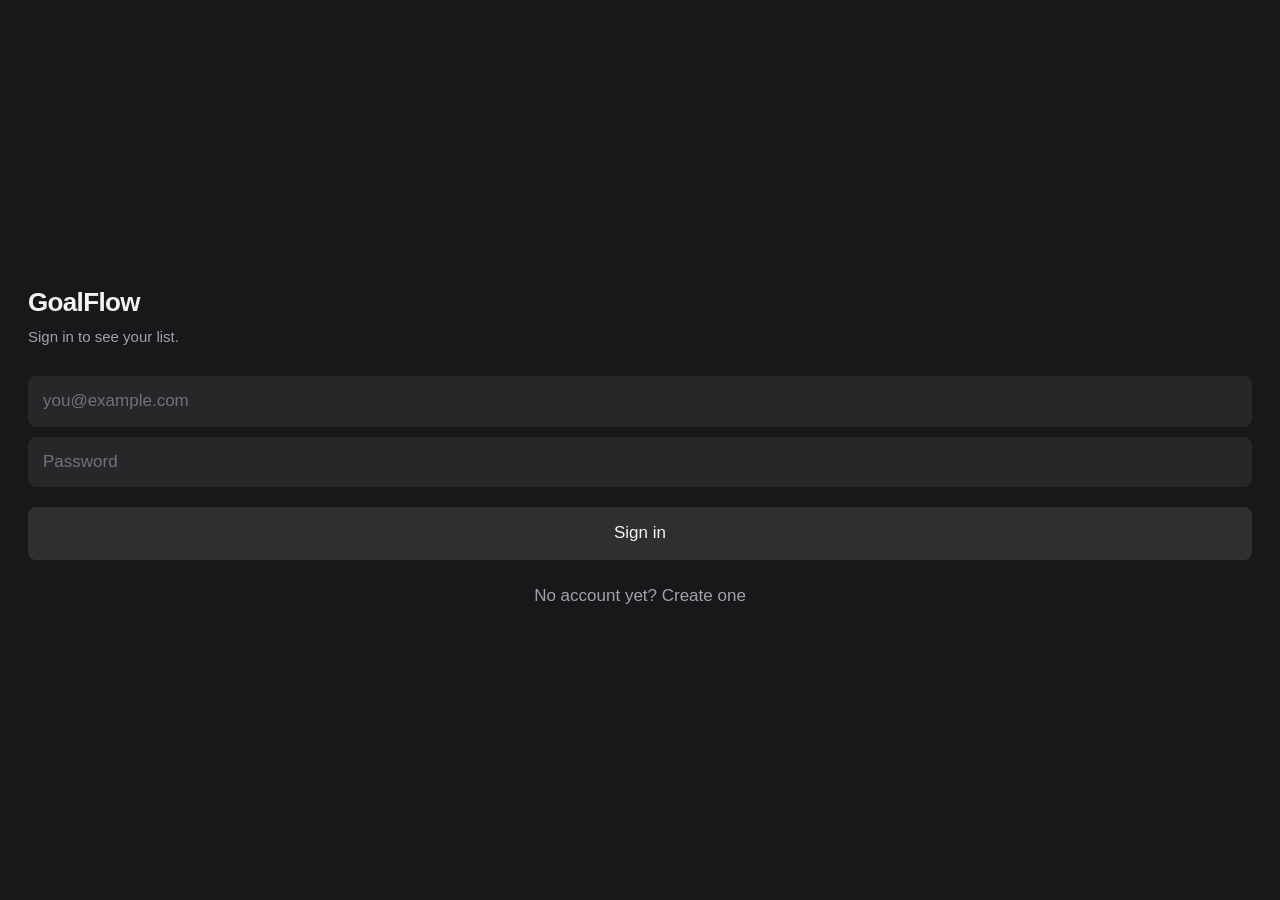
<file: index.html>
<!doctype html>
<html lang="en">
  <head>
    <meta charset="UTF-8" />
    <!-- viewport-fit=cover lets the app run under the notch and the home
         indicator; the safe-area padding in phone.css puts the content back. -->
    <meta
      name="viewport"
      content="width=device-width, initial-scale=1.0, viewport-fit=cover, user-scalable=no"
    />
    <title>GoalFlow</title>
    <link rel="manifest" href="./manifest.webmanifest" />
    <!-- iOS reads none of the manifest's icons. Added to the home screen it
         looks for exactly this, and falls back to a screenshot of the page
         without it — which is how a web app ends up with no logo. -->
    <link rel="apple-touch-icon" href="./icons/apple-touch-icon.png" />
    <link rel="icon" href="./icons/icon-192.png" />
    <meta name="apple-mobile-web-app-capable" content="yes" />
    <meta name="apple-mobile-web-app-title" content="GoalFlow" />
    <!-- black-translucent, so the status bar sits on the app's own ground
         rather than on a grey strip above it. -->
    <meta name="apple-mobile-web-app-status-bar-style" content="black-translucent" />
    <meta name="theme-color" content="#18181b" />
    <script type="module" crossorigin src="./assets/index-DT4V2g6V.js"></script>
    <link rel="stylesheet" crossorigin href="./assets/index-tRH45tOn.css">
  </head>
  <body>
    <div id="root"></div>
    <script>
      // Registered from the page rather than the bundle so it is picked up on
      // the very first paint, before React has parsed. Failure is silent on
      // purpose: no service worker means no offline launch, not a broken app,
      // and it is absent by design when the phone is served off the Mac over
      // plain http (iOS only registers one over https).
      if ('serviceWorker' in navigator) {
        window.addEventListener('load', () => {
          // updateViaCache:'none' because the browser will otherwise serve
          // sw.js itself out of the HTTP cache for up to a day -- which means
          // a deploy is invisible to the one file whose whole job is noticing
          // deploys. This shipped a stale bundle once already.
          navigator.serviceWorker
            .register('./sw.js', { updateViaCache: 'none' })
            .then(reg => reg.update())
            .catch(() => {});

          // A new worker taking over means the assets under us just changed.
          // Reload once, guarded, because controllerchange also fires on the
          // very first install and a reload loop is worse than a stale tab.
          let reloading = false;
          navigator.serviceWorker.addEventListener('controllerchange', () => {
            if (reloading) return;
            reloading = true;
            window.location.reload();
          });
        });
      }
    </script>
  </body>
</html>
</file>
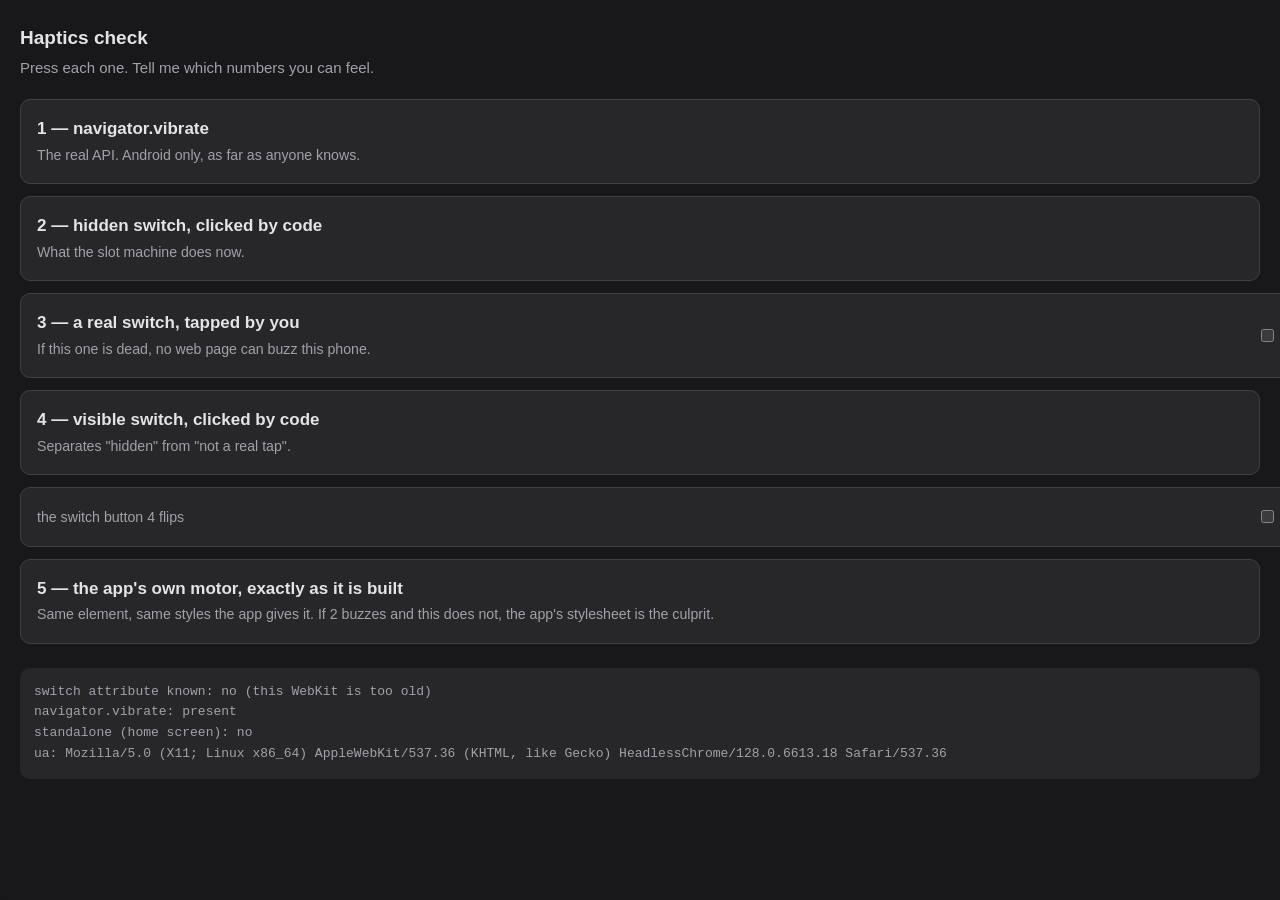
<file: haptics.html>
<!doctype html>
<meta charset="utf-8">
<meta name="viewport" content="width=device-width,initial-scale=1,viewport-fit=cover">
<title>GoalFlow — haptics check</title>
<style>
  :root { color-scheme: dark; }
  body {
    margin: 0; padding: 24px 20px calc(env(safe-area-inset-bottom) + 24px);
    background: #18181b; color: #e4e4e7;
    font: 17px/1.5 -apple-system, BlinkMacSystemFont, sans-serif;
  }
  h1 { font-size: 19px; margin: 0 0 4px; }
  p.sub { margin: 0 0 20px; color: #a1a1aa; font-size: 15px; }
  button, .swatch {
    display: block; width: 100%; margin: 0 0 12px; padding: 16px;
    border: 1px solid #3f3f46; border-radius: 10px;
    background: #27272a; color: #e4e4e7; font: inherit; text-align: left;
  }
  b { display: block; font-weight: 600; }
  small { color: #a1a1aa; }
  .swatch { display: flex; align-items: center; justify-content: space-between; gap: 12px; }
  #facts { margin-top: 24px; padding: 14px; border-radius: 10px; background: #27272a;
           font: 13px/1.6 ui-monospace, SFMono-Regular, Menlo, monospace; color: #a1a1aa;
           white-space: pre-wrap; word-break: break-word; }
</style>

<h1>Haptics check</h1>
<p class="sub">Press each one. Tell me which numbers you can feel.</p>

<button id="one"><b>1 — navigator.vibrate</b><small>The real API. Android only, as far as anyone knows.</small></button>

<button id="two"><b>2 — hidden switch, clicked by code</b><small>What the slot machine does now.</small></button>

<label class="swatch">
  <span><b>3 — a real switch, tapped by you</b><small>If this one is dead, no web page can buzz this phone.</small></span>
  <input id="three" type="checkbox" switch>
</label>

<button id="four"><b>4 — visible switch, clicked by code</b><small>Separates "hidden" from "not a real tap".</small></button>
<label class="swatch"><span><small>the switch button 4 flips</small></span><input id="four-box" type="checkbox" switch></label>

<button id="five"><b>5 — the app's own motor, exactly as it is built</b><small>Same element, same styles the app gives it. If 2 buzzes and this does not, the app's stylesheet is the culprit.</small></button>

<div id="facts"></div>

<script>
  // 2 — the hidden motor, exactly as the app builds it.
  const hidden = document.createElement('label');
  hidden.ariaHidden = 'true';
  hidden.style.cssText =
    'position:fixed;left:0;bottom:0;width:1px;height:1px;opacity:0;pointer-events:none;z-index:-1';
  const box = document.createElement('input');
  box.type = 'checkbox';
  box.setAttribute('switch', '');
  hidden.appendChild(box);
  document.body.appendChild(hidden);

  document.getElementById('one').onclick = () => {
    const ok = typeof navigator.vibrate === 'function' && navigator.vibrate(200);
    alert(typeof navigator.vibrate === 'function'
      ? (ok ? 'vibrate() accepted — feel anything?' : 'vibrate() exists but refused')
      : 'navigator.vibrate does not exist on this phone');
  };
  document.getElementById('two').onclick = () => hidden.click();

  // 5 — a byte-for-byte copy of what src/phone/haptics.ts builds.
  const motor = document.createElement('label');
  motor.ariaHidden = 'true';
  motor.style.cssText =
    'position:fixed;left:0;bottom:0;width:8px;height:8px;opacity:0.01;z-index:-1;overflow:hidden';
  const motorBox = document.createElement('input');
  motorBox.type = 'checkbox';
  motorBox.setAttribute('switch', '');
  motorBox.tabIndex = -1;
  motorBox.style.cssText = '-webkit-appearance:auto;appearance:auto;margin:0';
  motor.appendChild(motorBox);
  document.body.appendChild(motor);
  document.getElementById('five').onclick = () => {
    const before = motorBox.checked;
    motor.click();
    if (motorBox.checked === before) motorBox.click();
  };
  document.getElementById('four').onclick = () => document.getElementById('four-box').click();

  // Does this WebKit even know what a switch is? An unsupported attribute
  // leaves an ordinary checkbox, which is silent by design.
  const probe = document.createElement('input');
  probe.type = 'checkbox';
  probe.setAttribute('switch', '');
  document.getElementById('facts').textContent = [
    'switch attribute known: ' + ('switch' in probe ? 'yes' : 'no (this WebKit is too old)'),
    'navigator.vibrate: ' + (typeof navigator.vibrate === 'function' ? 'present' : 'absent'),
    'standalone (home screen): ' + (navigator.standalone === true ? 'yes' : 'no'),
    'ua: ' + navigator.userAgent,
  ].join('\n');
</script>
</file>
